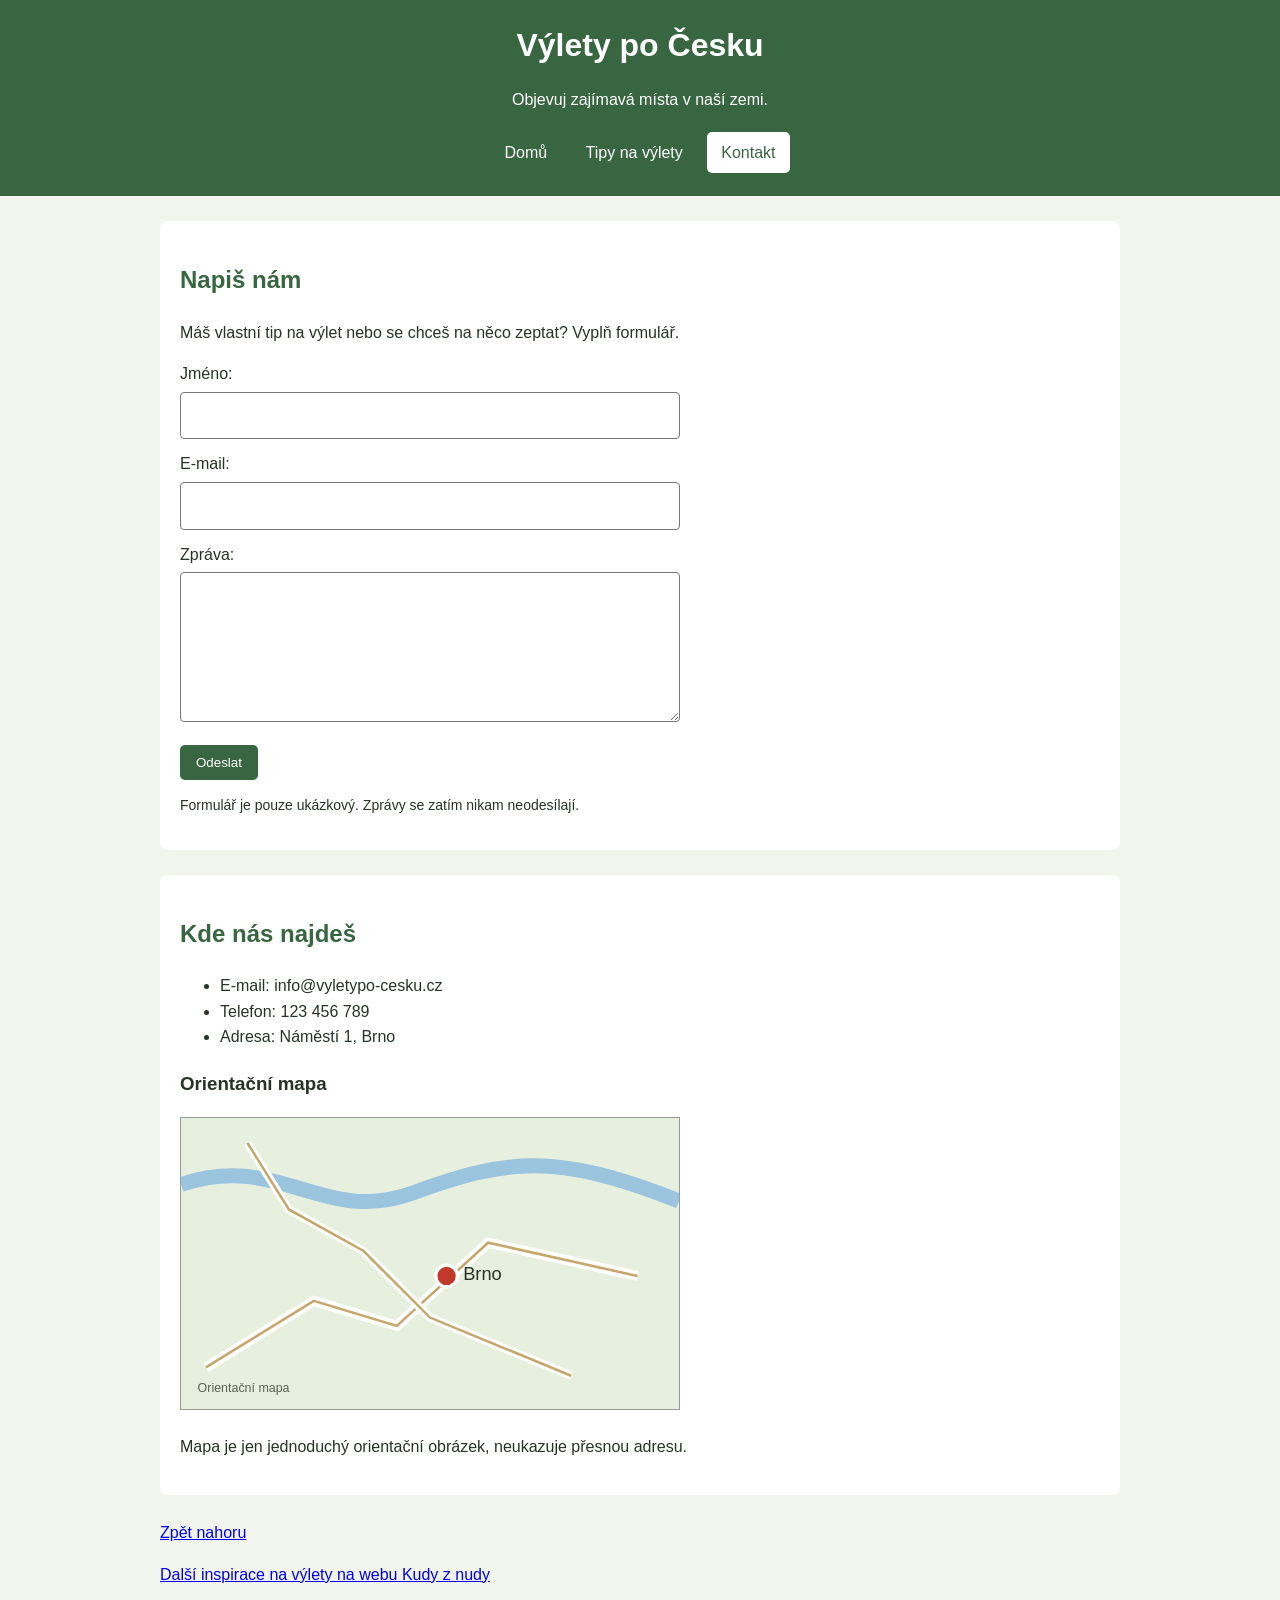
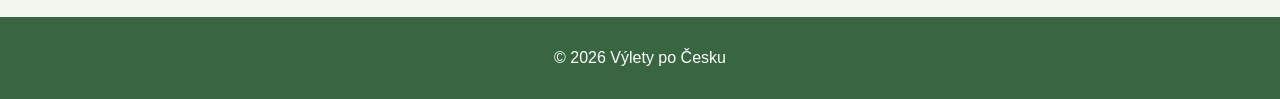
<file: MujWeb/kontakt.html>
<!DOCTYPE html>
<html lang="cs">
<head>
    <meta charset="UTF-8">
    <meta name="viewport" content="width=device-width, initial-scale=1.0">
    <title>Výlety po Česku - Kontakt</title>
    <link rel="stylesheet" href="css/styles.css">
</head>
<body id="nahoru">
    <header>
        <h1>Výlety po Česku</h1>
        <p>Objevuj zajímavá místa v naší zemi.</p>
        <nav>
            <a href="index.html">Domů</a>
            <a href="obsah.html">Tipy na výlety</a>
            <a class="aktivni" href="kontakt.html">Kontakt</a>
        </nav>
    </header>

    <main>
        <section>
            <h2>Napiš nám</h2>
            <p>Máš vlastní tip na výlet nebo se chceš na něco zeptat? Vyplň formulář.</p>

            <form>
                <label for="jmeno">Jméno:</label>
                <input type="text" id="jmeno" name="jmeno" required minlength="2" maxlength="40">

                <label for="email">E-mail:</label>
                <input type="email" id="email" name="email" required>

                <label for="zprava">Zpráva:</label>
                <textarea id="zprava" name="zprava" rows="5" required minlength="10" maxlength="500"></textarea>

                <button type="submit">Odeslat</button>
            </form>
            <p class="poznamka">Formulář je pouze ukázkový. Zprávy se zatím nikam neodesílají.</p>
        </section>

        <section>
            <h2>Kde nás najdeš</h2>
            <ul>
                <li>E-mail: info@vyletypo-cesku.cz</li>
                <li>Telefon: 123 456 789</li>
                <li>Adresa: Náměstí 1, Brno</li>
            </ul>

            <h3>Orientační mapa</h3>
            <img class="mapa" src="images/mapa.svg" alt="Jednoduchá orientační mapa s vyznačeným bodem v Brně">
            <p>Mapa je jen jednoduchý orientační obrázek, neukazuje přesnou adresu.</p>
        </section>

        <p><a href="#nahoru">Zpět nahoru</a></p>
        <p><a href="https://www.kudyznudy.cz/" target="_blank" rel="noopener">Další inspirace na výlety na webu Kudy z nudy</a></p>
    </main>

    <footer>
        <p>© 2026 Výlety po Česku</p>
    </footer>
</body>
</html>
</file>
<file: MujWeb/css/styles.css>
/* Jednoduché styly pro všechny tři stránky */

:root {
    --hlavni-barva: #386641;
    --svetle-pozadi: #f2f5ee;
    --tmavy-text: #263326;
    --bila-barva: #ffffff;
}

* {
    box-sizing: border-box;
}

html {
    scroll-behavior: smooth;
}

body {
    margin: 0;
    font-family: Arial, sans-serif;
    font-size: 16px;
    line-height: 1.6;
    color: var(--tmavy-text);
    background-color: var(--svetle-pozadi);
}

header {
    background-color: var(--hlavni-barva);
    color: var(--bila-barva);
    text-align: center;
    padding: 20px;
}

header h1 {
    margin: 0;
}

nav {
    margin-top: 15px;
}

nav a {
    display: inline-block;
    color: var(--bila-barva);
    text-decoration: none;
    padding: 8px 14px;
    margin: 3px;
    border-radius: 5px;
}

nav a:hover,
nav a:focus,
nav a.aktivni {
    background-color: #ffffff;
    color: var(--hlavni-barva);
}

main {
    max-width: 1000px;
    margin: 25px auto;
    padding: 0 20px;
}

section {
    background-color: var(--bila-barva);
    padding: 20px;
    margin-bottom: 25px;
    border-radius: 8px;
}

h2 {
    color: var(--hlavni-barva);
}

.uvodni-blok {
    text-align: center;
    padding: 35px 20px;
}

.tlacitko,
button {
    display: inline-block;
    background-color: var(--hlavni-barva);
    color: var(--bila-barva);
    padding: 10px 16px;
    border: none;
    border-radius: 5px;
    text-decoration: none;
    cursor: pointer;
}

.tlacitko:hover,
button:hover,
.tlacitko:focus,
button:focus {
    background-color: #233f29;
    text-decoration: underline;
}

.hlavni-obrazek {
    width: 100%;
    max-height: 350px;
    object-fit: cover;
    border-radius: 6px;
}

.mrizka {
    display: grid;
    grid-template-columns: repeat(3, 1fr);
    gap: 18px;
}

.karta {
    border: 1px solid #cccccc;
    border-radius: 6px;
    padding: 12px;
    background-color: #fafafa;
}

.karta img {
    width: 100%;
    height: 150px;
    object-fit: cover;
    border-radius: 4px;
}

.karta h3 {
    margin-bottom: 5px;
    color: var(--hlavni-barva);
}

table {
    width: 100%;
    border-collapse: collapse;
}

th,
td {
    border: 1px solid #999999;
    padding: 10px;
    text-align: left;
}

th {
    background-color: var(--hlavni-barva);
    color: var(--bila-barva);
}

form {
    max-width: 500px;
}

label {
    display: block;
    margin-top: 12px;
}

input,
textarea {
    width: 100%;
    padding: 10px;
    margin-top: 5px;
    border: 1px solid #777777;
    border-radius: 4px;
    font: inherit;
}

input:focus,
textarea:focus {
    outline: 3px solid #a7c957;
}

form button {
    margin-top: 15px;
}

.mapa {
    width: 100%;
    max-width: 500px;
    border: 1px solid #999999;
}

.poznamka {
    font-size: 14px;
}

footer {
    background-color: var(--hlavni-barva);
    color: var(--bila-barva);
    text-align: center;
    padding: 12px;
    margin-top: 30px;
}

/* Tablet */
@media (max-width: 768px) {
    .mrizka {
        grid-template-columns: repeat(2, 1fr);
    }
}

/* Mobil */
@media (max-width: 500px) {
    .mrizka {
        grid-template-columns: 1fr;
    }

    nav a {
        display: block;
        margin: 5px auto;
        max-width: 220px;
    }

    main {
        padding: 0 10px;
    }

    section {
        padding: 15px;
    }
}
</file>
